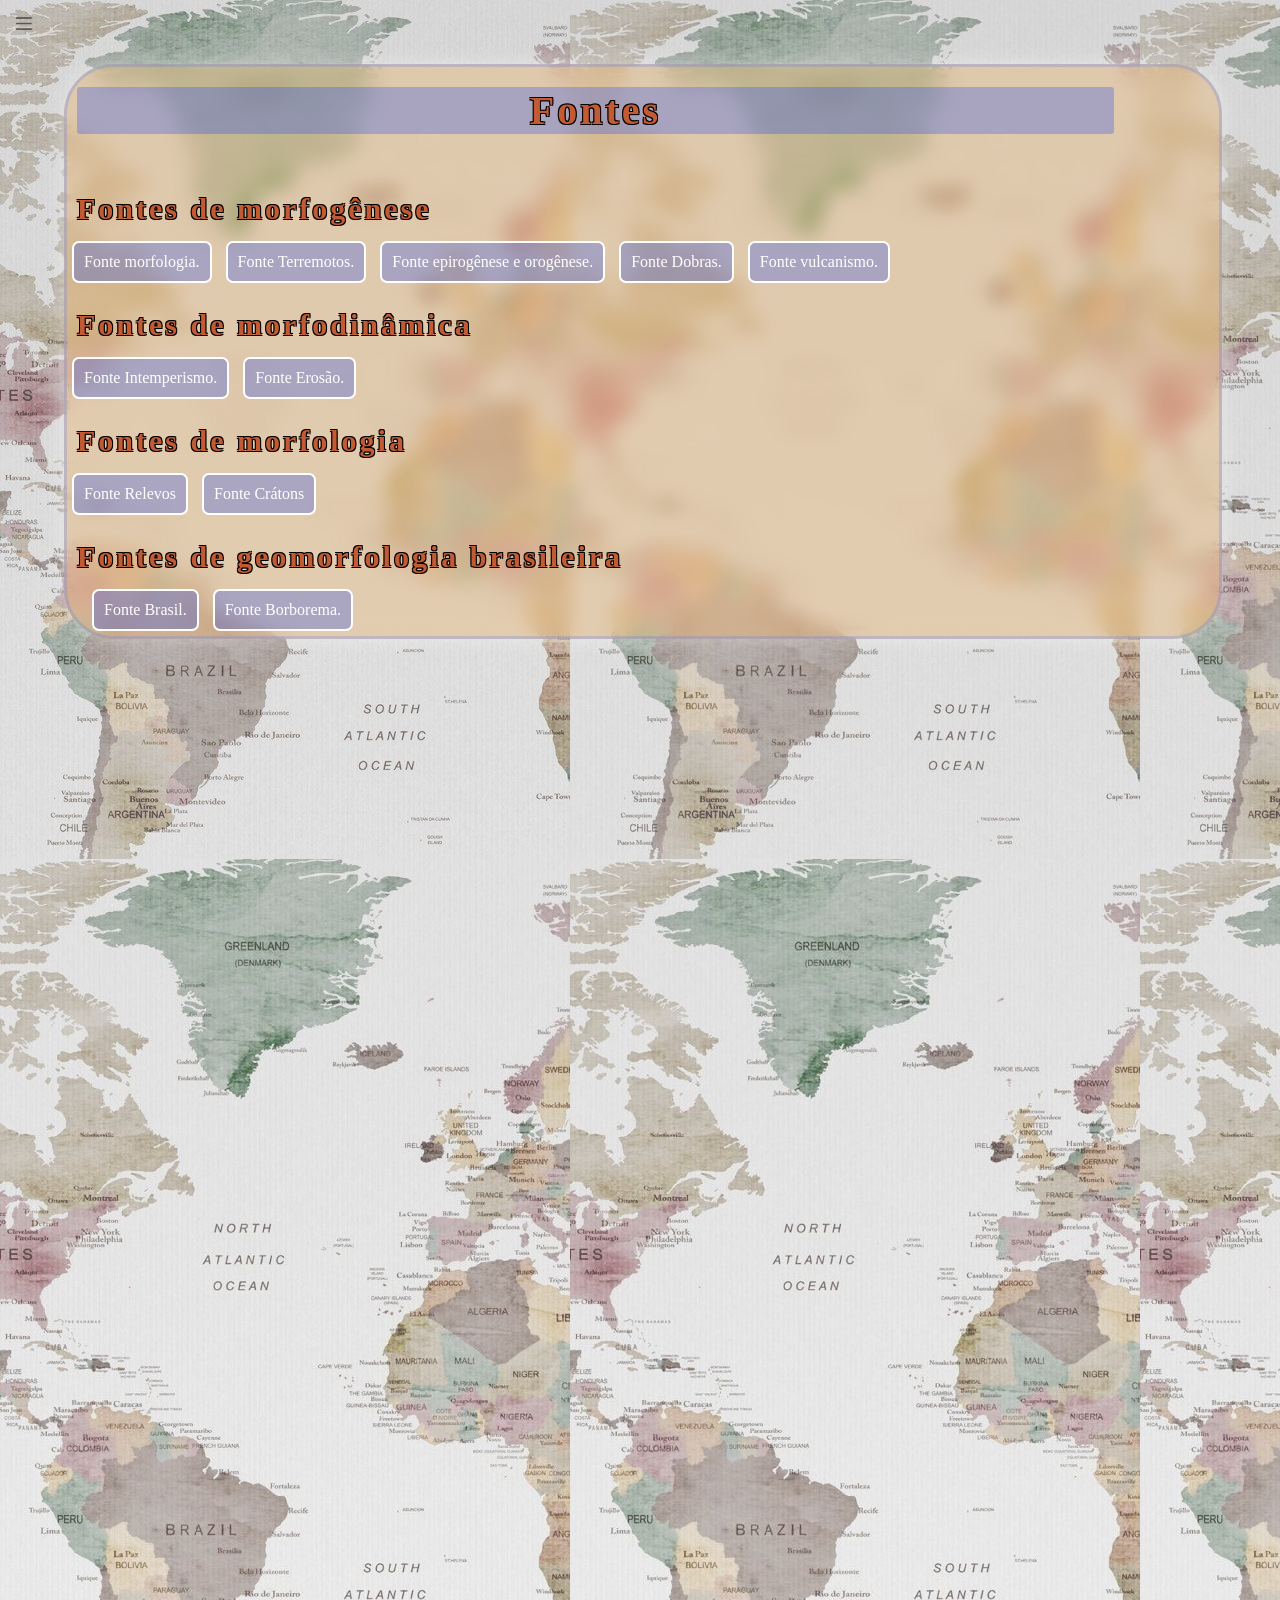
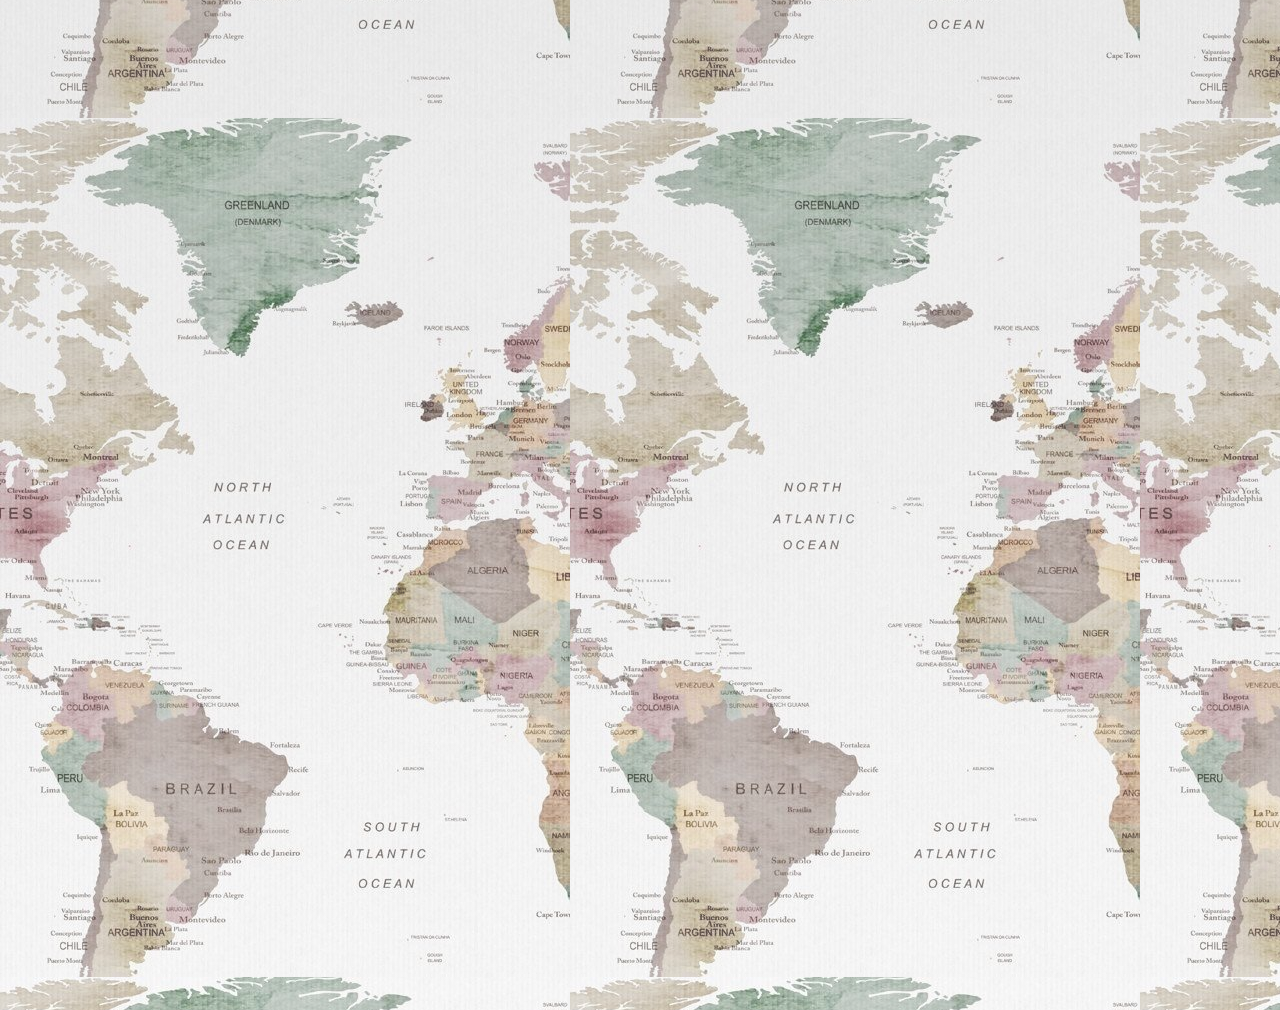
<file: fontes.html>
<!DOCTYPE html lang="pt-br">
<html>
<head>
     <title>Fontes</title>
   <meta charset="UTF-8">
   <meta http-equiv="X-UA-Compatible" content="IE-edge">
   <meta name="viewport" content="width=device-width, initial-scale=1.0">
   <meta name="description"  content="Resumo sobre os assuntos de geologia">
   <meta name="keywords" content="Geomorfologia do brasil, morfologia, morfodinamica, morfogenese">
   <meta name="author" content="1lLILO">
  
  <link rel="stylesheet" href="styles/style.css"/>
  
  <style>
    .confia{
      width:100%;
      height: 90dvh;
      margin-top: 10%;
      font-size: 100px;
      display:none;
      position:absolute;
      inset:0;
      background:white;
    }
    .titulo:hover ~ .confia{
      display:block;
    }
    .fundo{
      height: 290dvh;
    }
    @media(max-width:600px){
      .fundo{
        height: 130dvh;
      }
    }
    </style>
</head>
<body>
 
    <div class="fundo"></div>

    <nav class="overmenu">
        <input type="checkbox" class="menubase">
               
        <div class="menu">
            <img src="img/if.png" class="image" style="width:80px; margin: 5px 10px;">
            <div class="menu-in">
                <br>
                <a href="https://suap.ifbaiano.edu.br" class="linksmenu">Suap</a>
                <a href="#" class="linksmenu">Finalidade</a>
                <a href="#" class="linksmenu">Sobre nós</a>
                <a href="Meteorologia.html" class="linksmenu">Meteorologia</a>
<<<<<<< HEAD
=======
                <a href="hidrografia.html" class="linksmenu">Hidrografia</a>
>>>>>>> master
                <a href="index.html" class="linksmenu">Voltar ao Início</a>
            </div>
        </div>
    </nav>

    <div class="base">
        <h1 class="titulo"> Fontes </h1>

        <div class="confia"> CONFIA </div>
        
        <h2 class="subtitulo">Fontes de morfogênese</h2>
        <a href="https://share.google/w4YWLspJvpQGBhaLB" class="links" target="_blank">Fonte morfologia.</a>
        <a href="https://mundoeducacao.uol.com.br/geografia/terremotos.htm" class="links" target="_blank">Fonte Terremotos.</a>
        <a href="https://brasilescola.uol.com.br/geografia/epirogenese-orogenese.htm" class="links" target="_blank">Fonte epirogênese e orogênese.</a>
        <a href="https://share.google/fGpUm2BhRD78F2JIb" class="links" target="_blank">Fonte Dobras.</a>
        <a href="https://share.google/sLNPeSFsz298RASLh" class="links" target="_blank">Fonte vulcanismo.</a>
        
        <h2 class="subtitulo">Fontes de morfodinâmica</h2>
        <a href="https://share.google/MxedA6iZ0DrFK6tja" class="links">Fonte Intemperismo.</a>
        <a href="https://share.google/994Ix0D0xdaXj6AoJ" class="links">Fonte Erosão.</a>
        
        <h2 class="subtitulo">Fontes de morfologia</h2>
        <a href="https://share.google/fahqh9l8WnNA782J9" class="links">Fonte Relevos</a>
        <a href="https://share.google/wLjtx7p6BLQIGVChy" class="links">Fonte Crátons</a>
        
        <h2 class="subtitulo">Fontes de geomorfologia brasileira</h2>
        <a href="https://share.google/8KkDKs3QLDsAdHaFI" class="links" style="margin-left:25px;">Fonte Brasil.</a>
        <a href="https://share.google/rpfT9IVGTk7f1EuQO" class="links">Fonte Borborema.</a>
        
        
    </div>
</body>
</html>
</file>
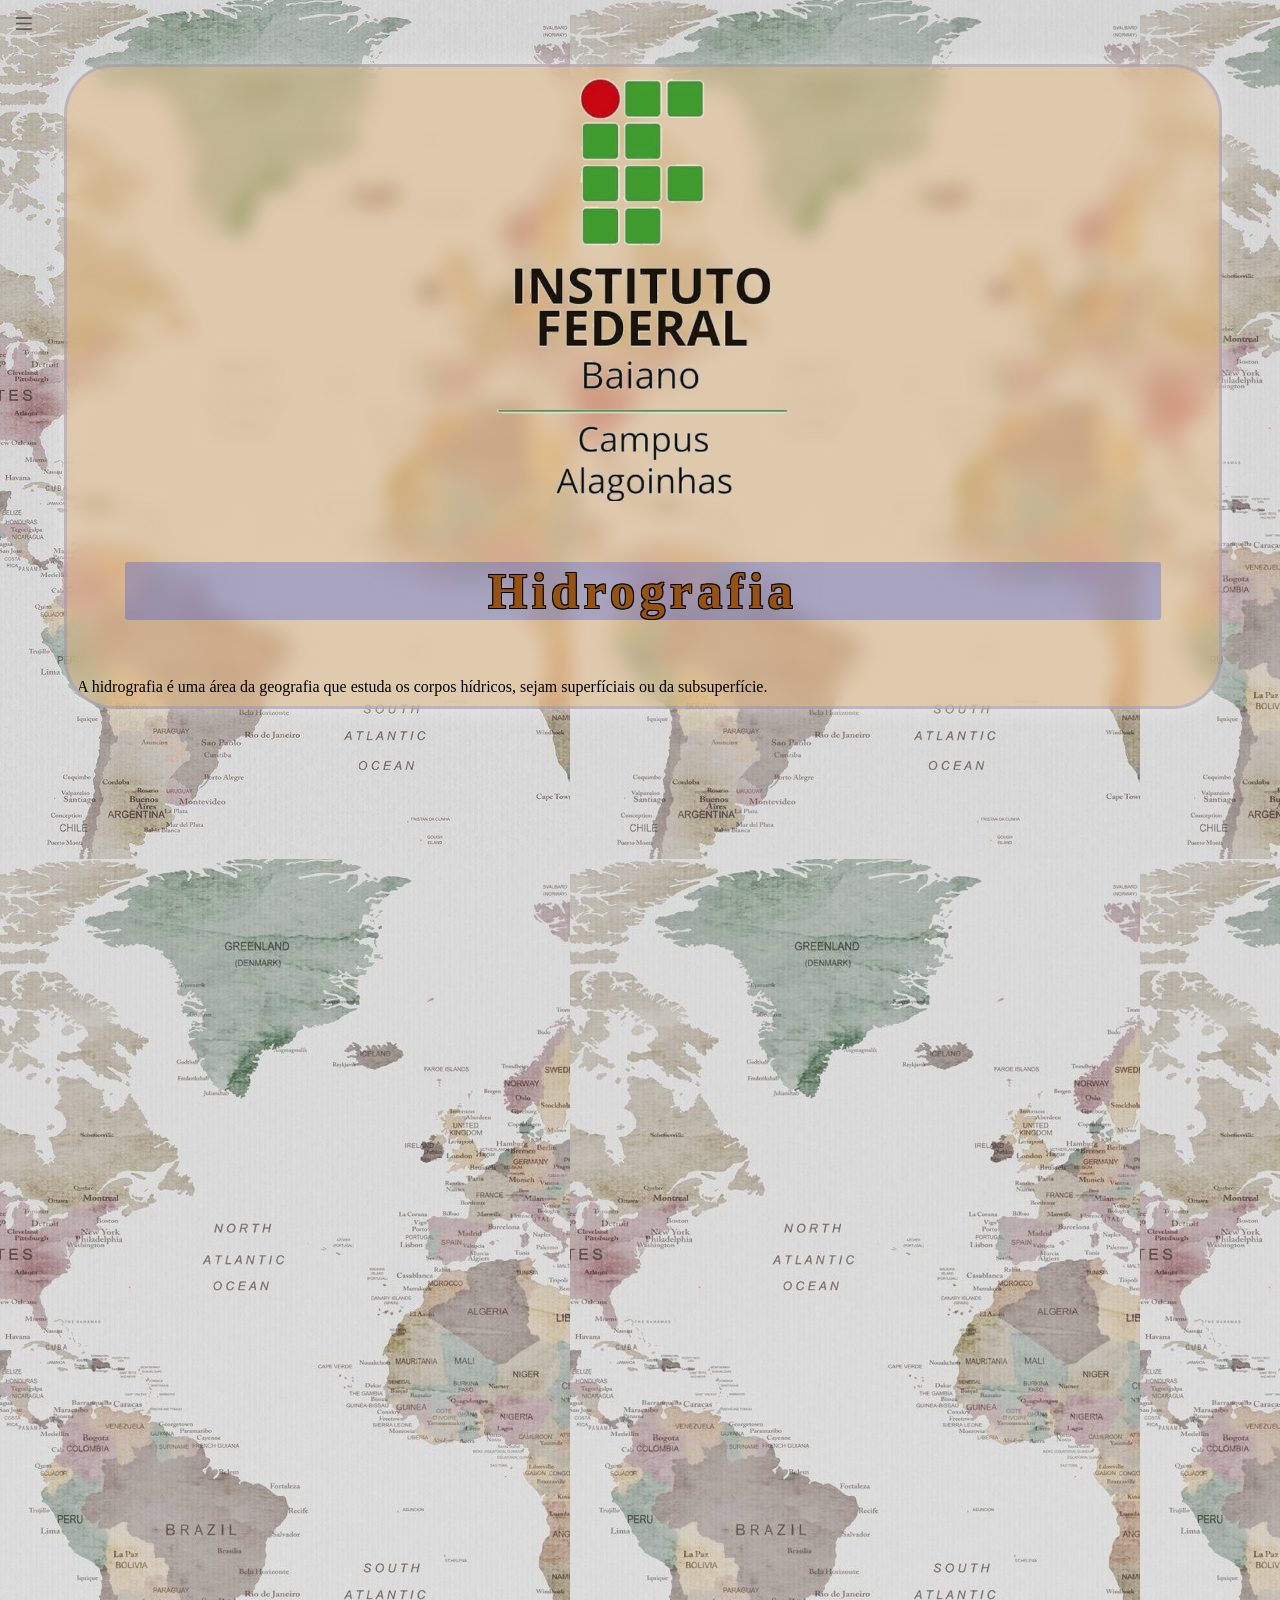
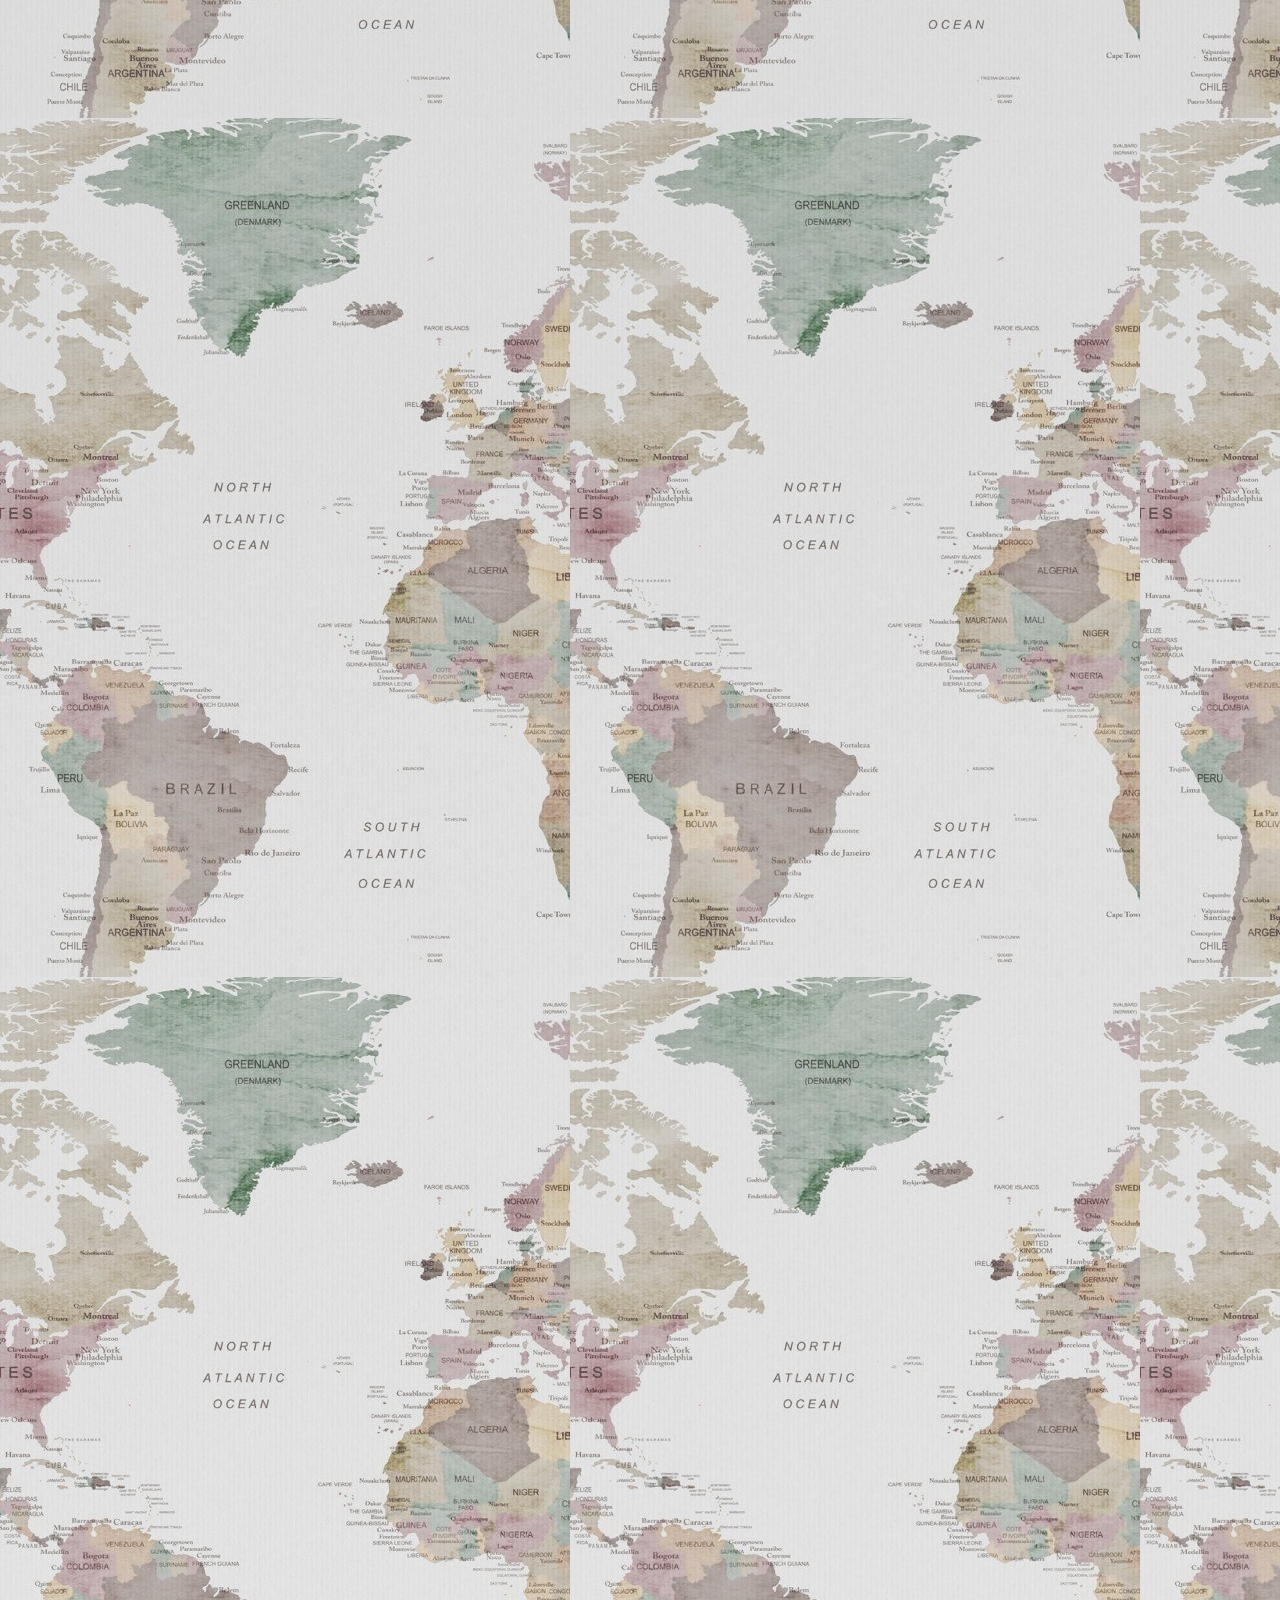
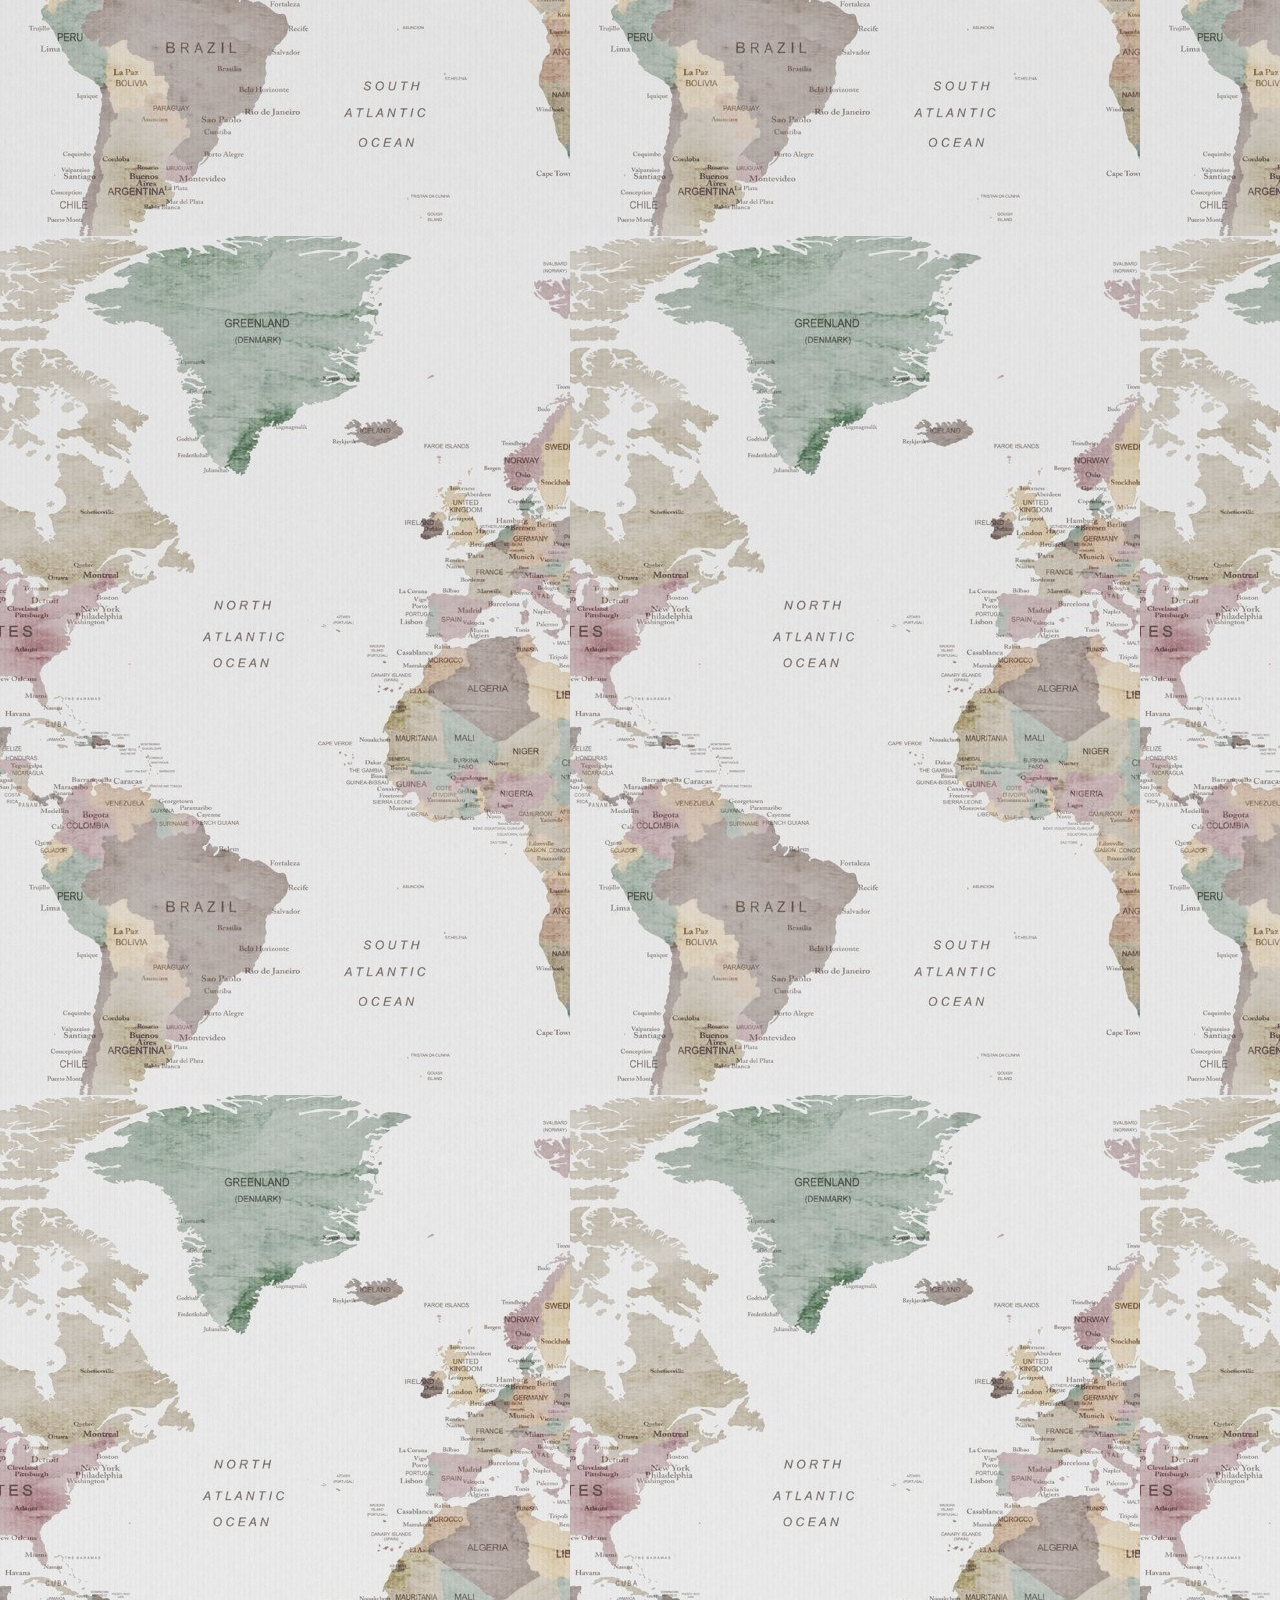
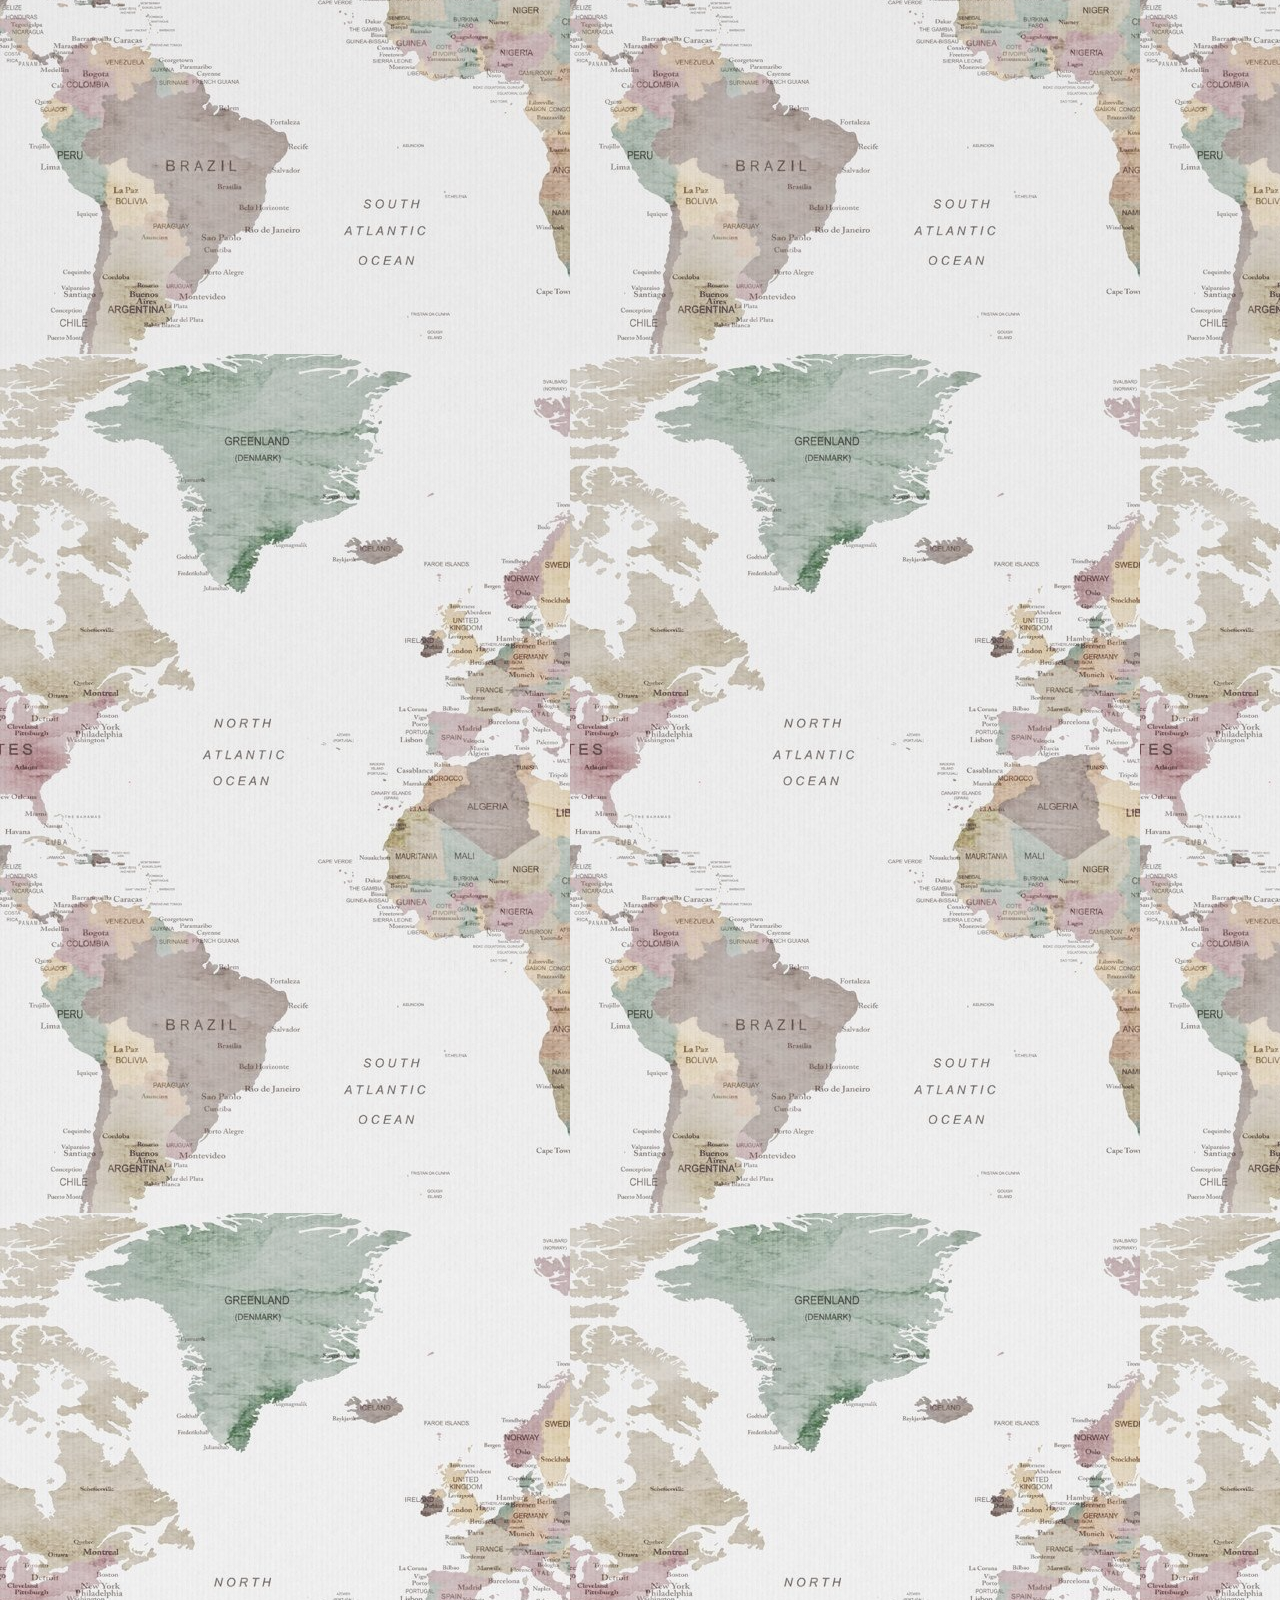
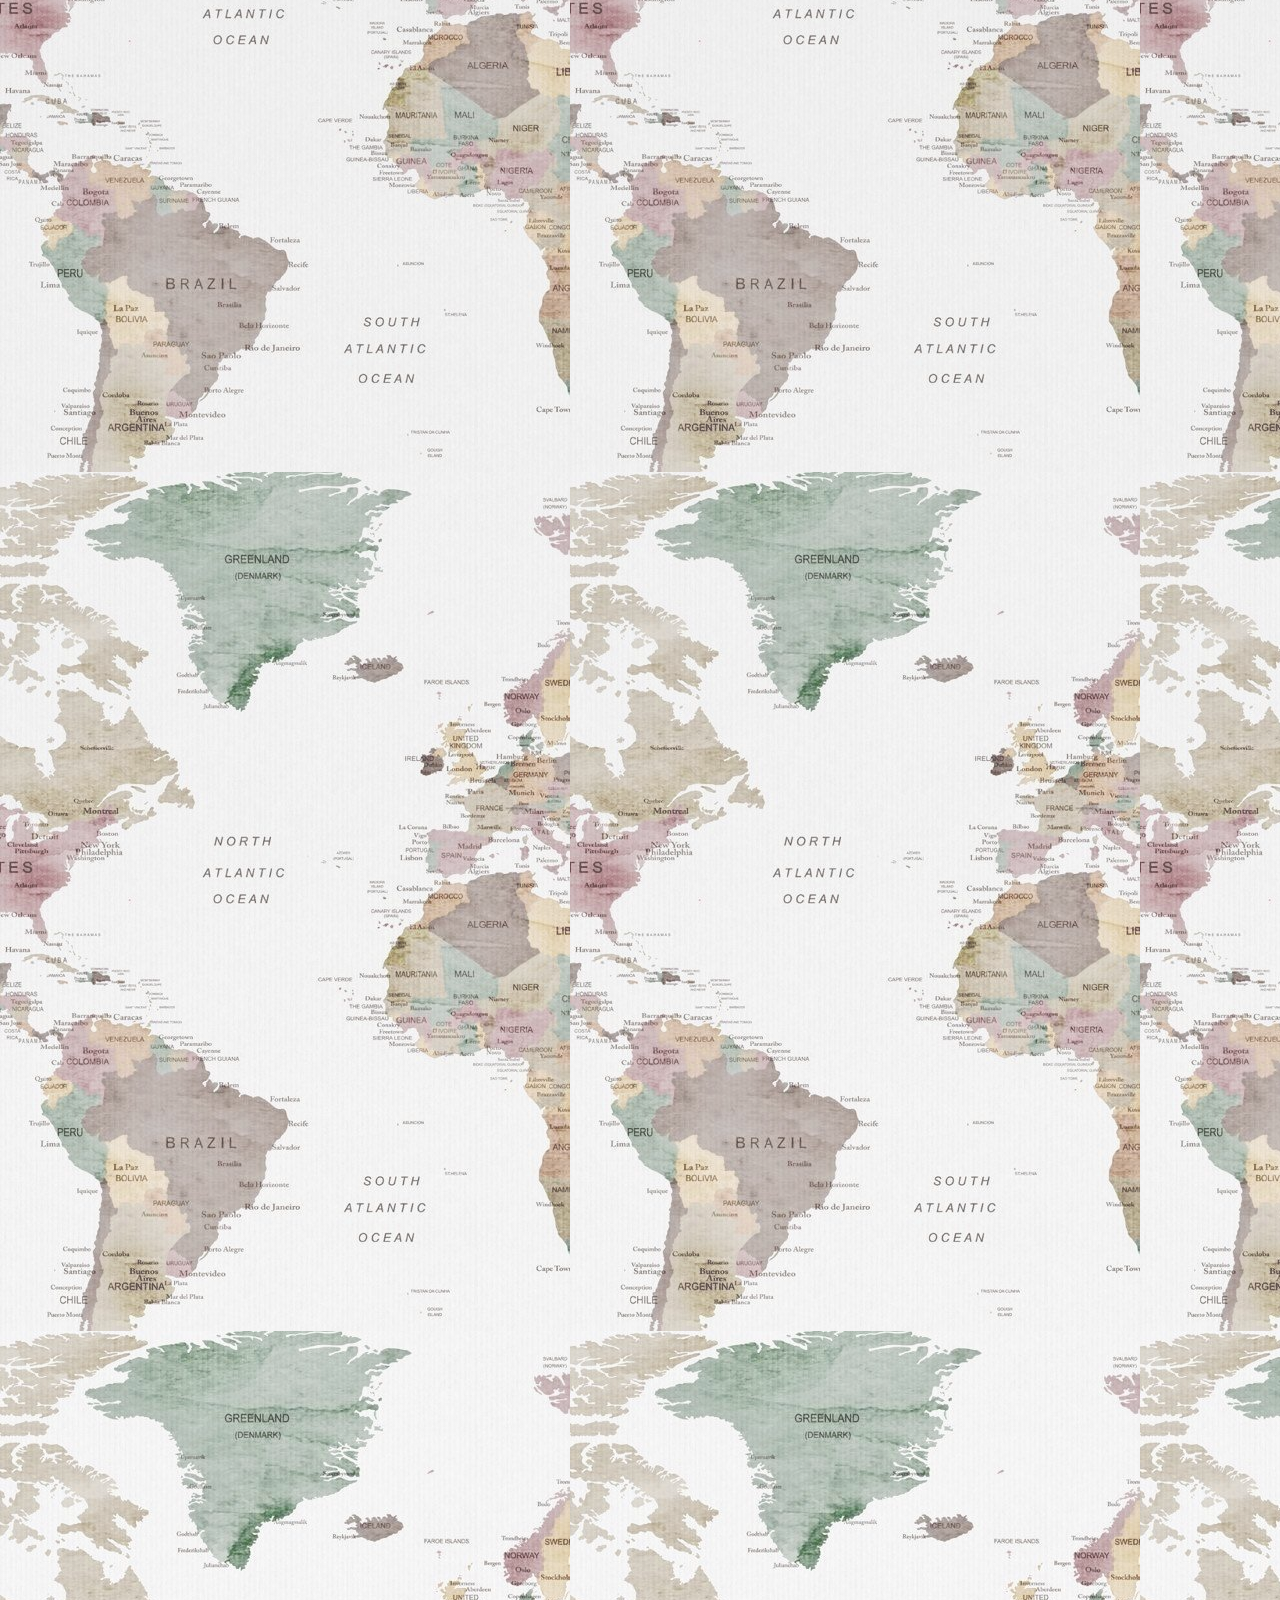
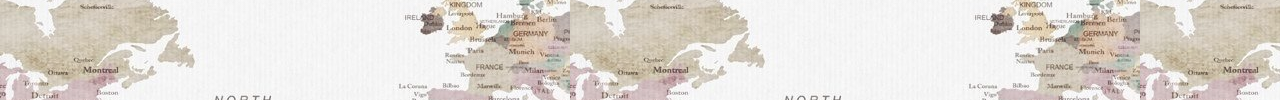
<file: hidrografia.html>
<!DOCTYPE html>

<html>
<head>
     <title>Hidrografia</title>
   <meta charset="UTF-8">
   <meta http-equiv="X-UA-Compatible" content="IE-edge">
   <meta name="viewport" content="width=device-width, initial-scale=1.0">
   <meta name="description"  content="Resumo sobre os assuntos de geologia">
   <meta name="keywords" content="Geomorfologia do brasil, morfologia, morfodinamica, morfogenese">
   <meta name="author" content="1lLILO">
  
  <link rel="stylesheet" href="styles/style.css"/>
</head>
<body>
  
  <div class="fundo"></div>
  
  <nav class="overmenu">
    <input type="checkbox" class="menubase">
               
    <div class="menu">
      <img src="img/if.png" class="image" style="width:80px; margin: 5px 10px;">
      <div class="menu-in">
        <br>
        <a href="https://suap.ifbaiano.edu.br" class="linksmenu">Suap</a>
        <a href="#" class="linksmenu">Finalidade</a>
        <a href="fontes.html" class="linksmenu">Fontes</a>
        <a href="#" class="linksmenu">Sobre nós</a>
        <a href="Meteorologia.html" class="linksmenu">Meteorologia</a>
        <a href="index.html" class="linksmenu">Voltar ao início</a>
        <input type="radio" name="abas" id="exemplo" class="abrir" style="display:block; margin:0 auto;">
      </div>
    </div>
  </nav>
  
  <header id="topo"class="base">
    <img src="img/if_full.png">
    <h1>
      Hidrografia
    </h1>
       
       <p>
            A hidrografia é uma área da
            geografia que estuda os corpos
            hídricos, sejam superfíciais ou
            da subsuperfície.
       </p>
  </header>
  
</body>
</html>
</file>
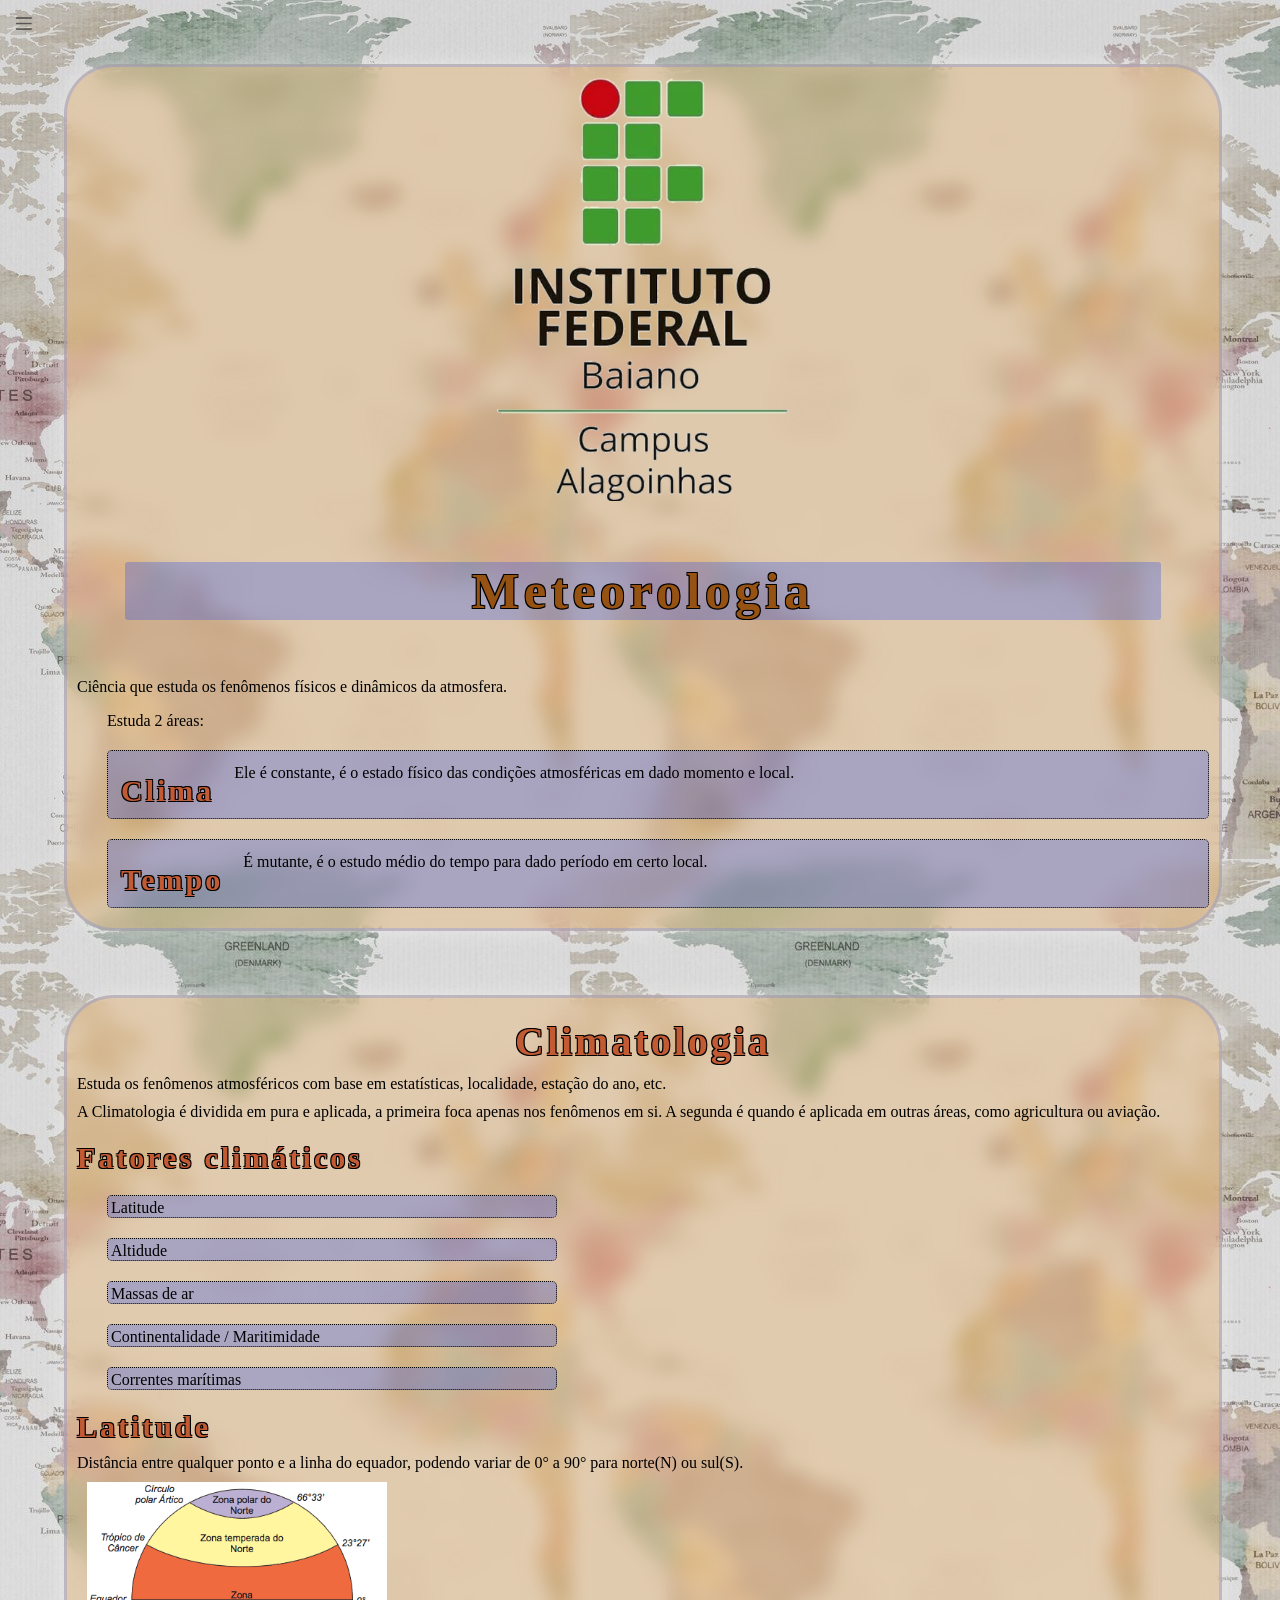
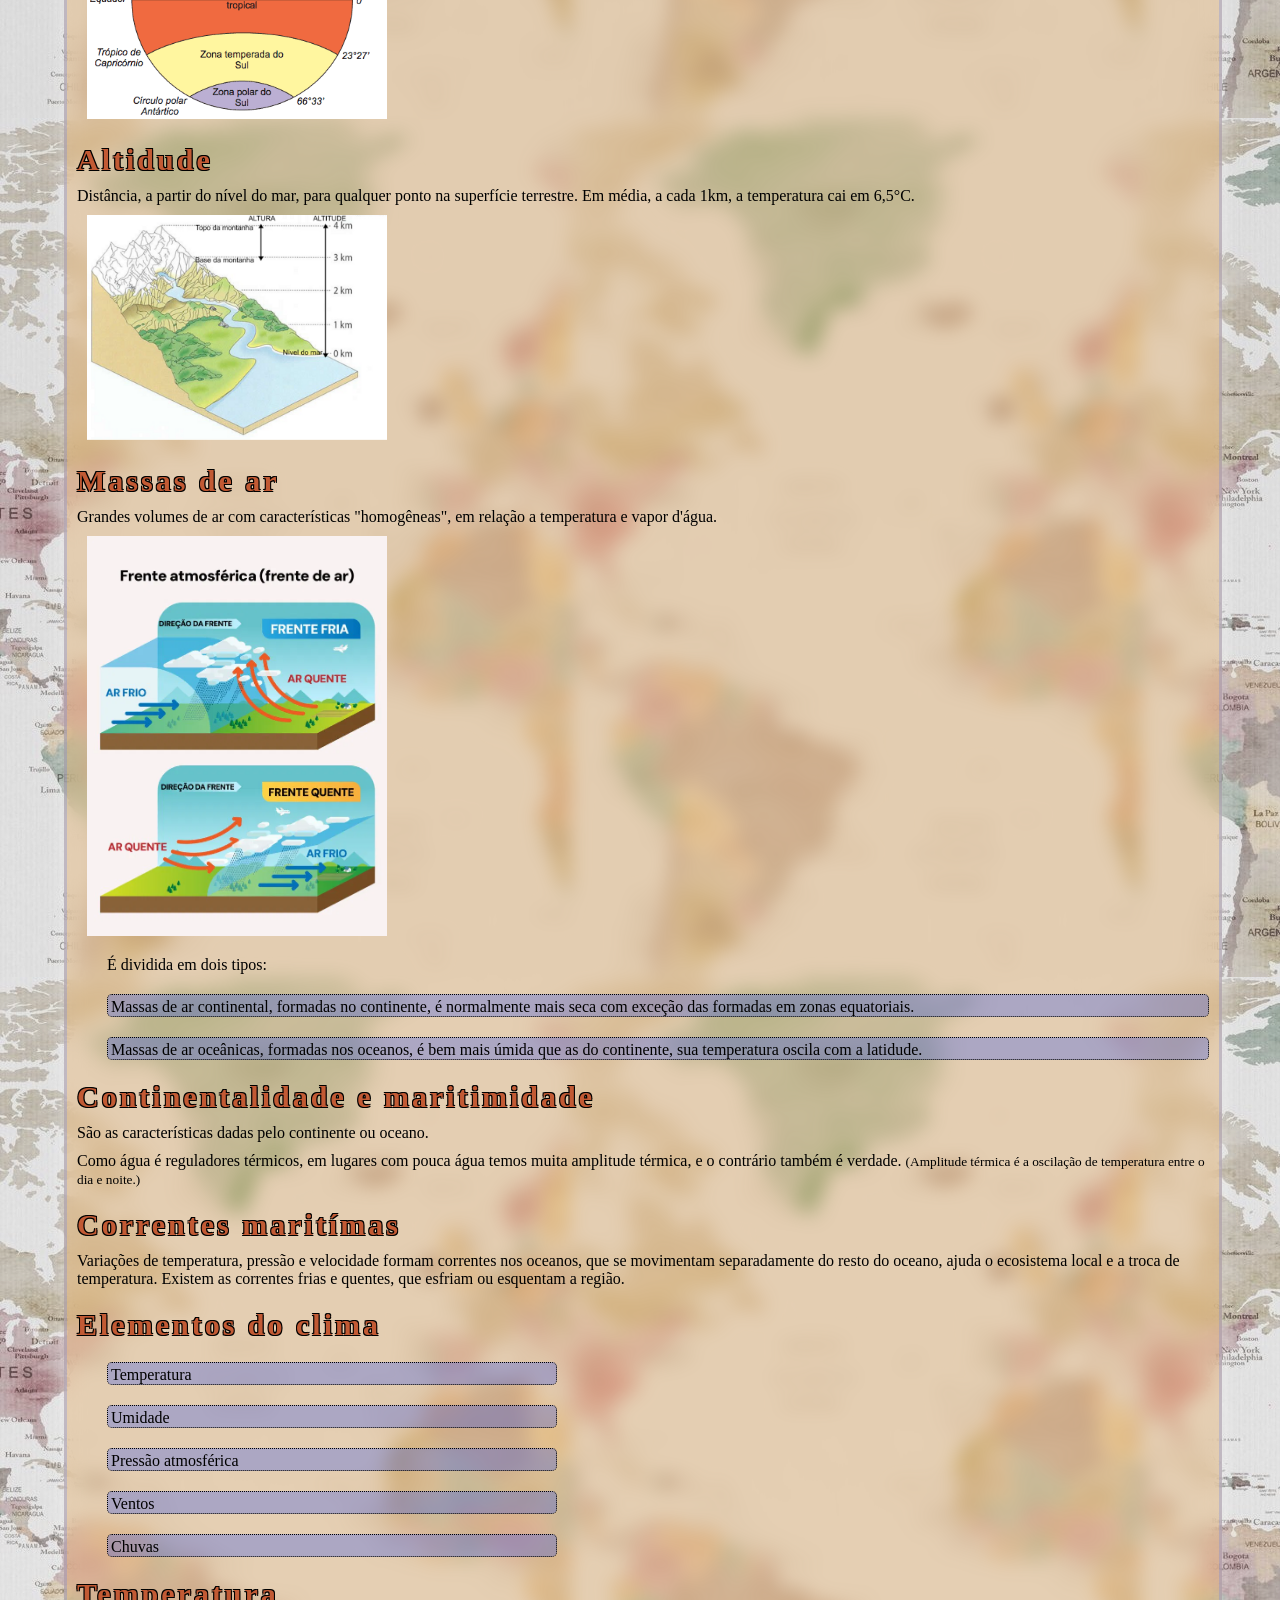
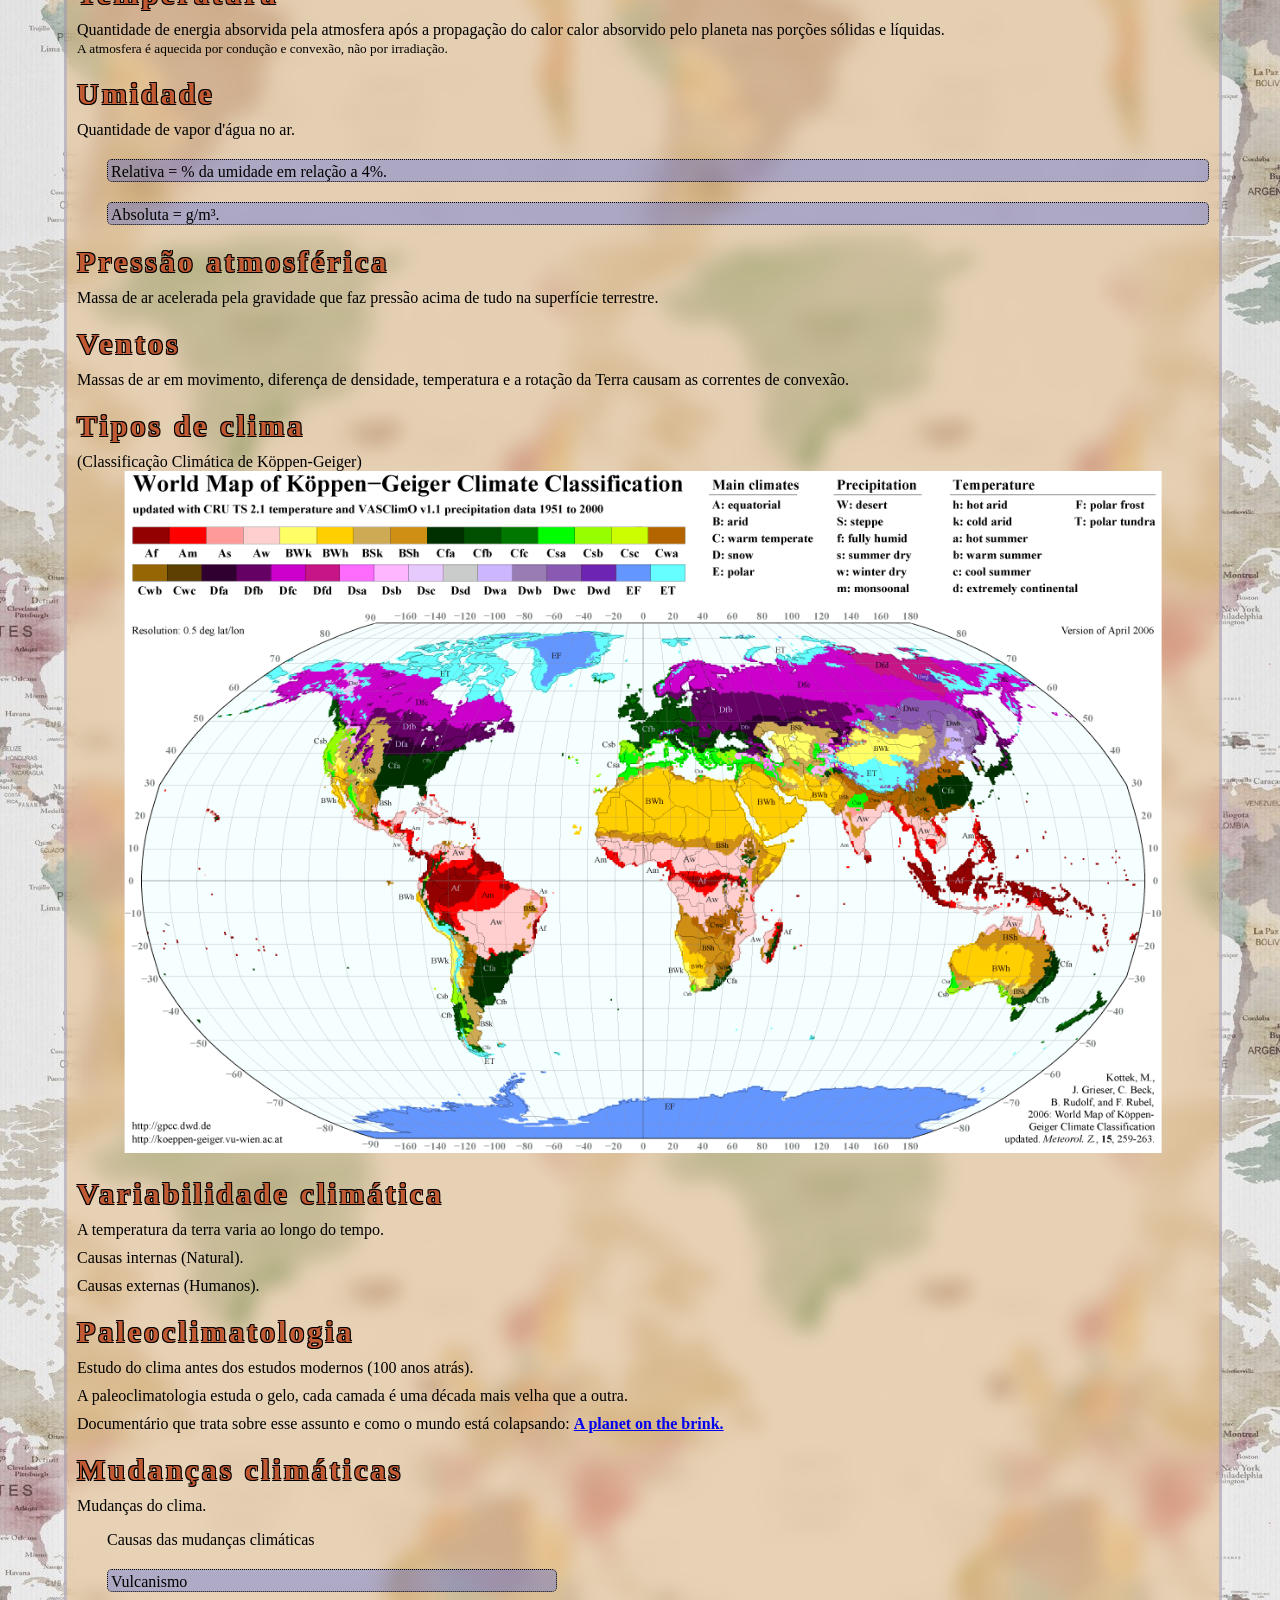
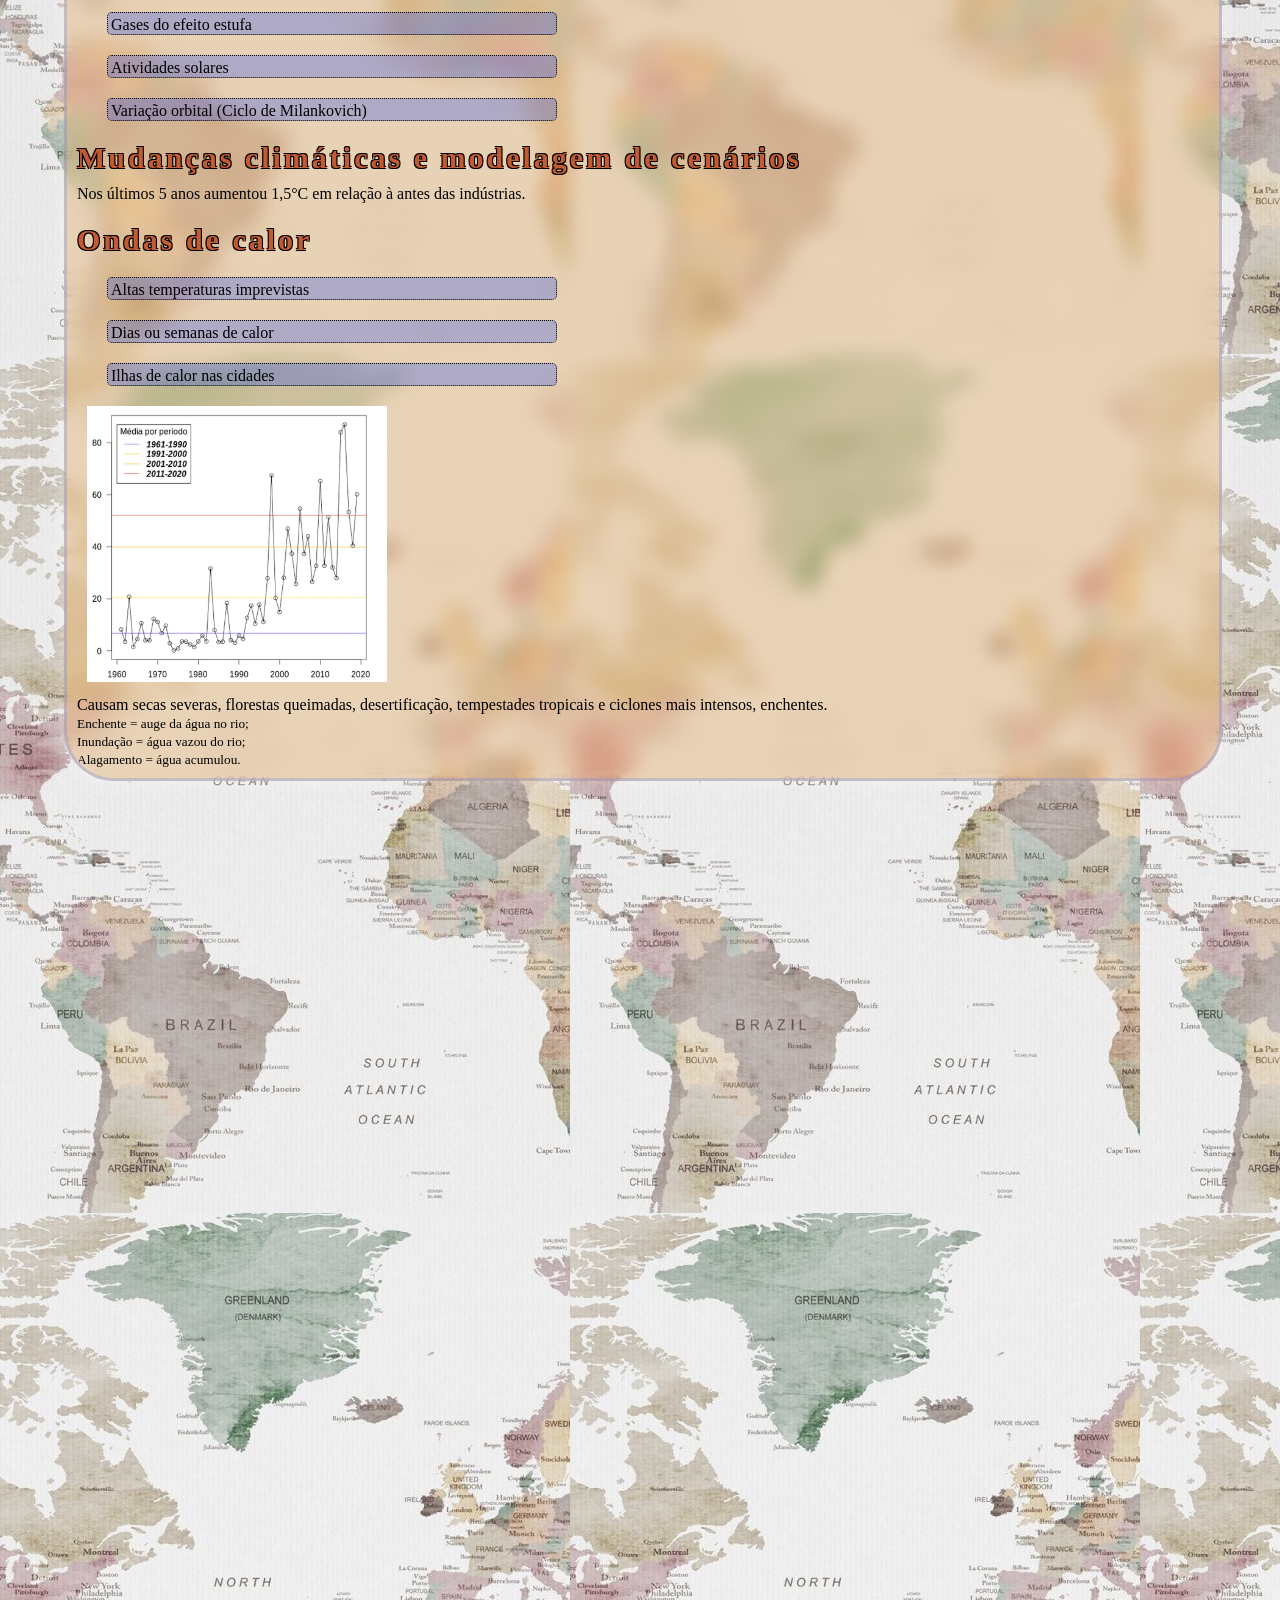
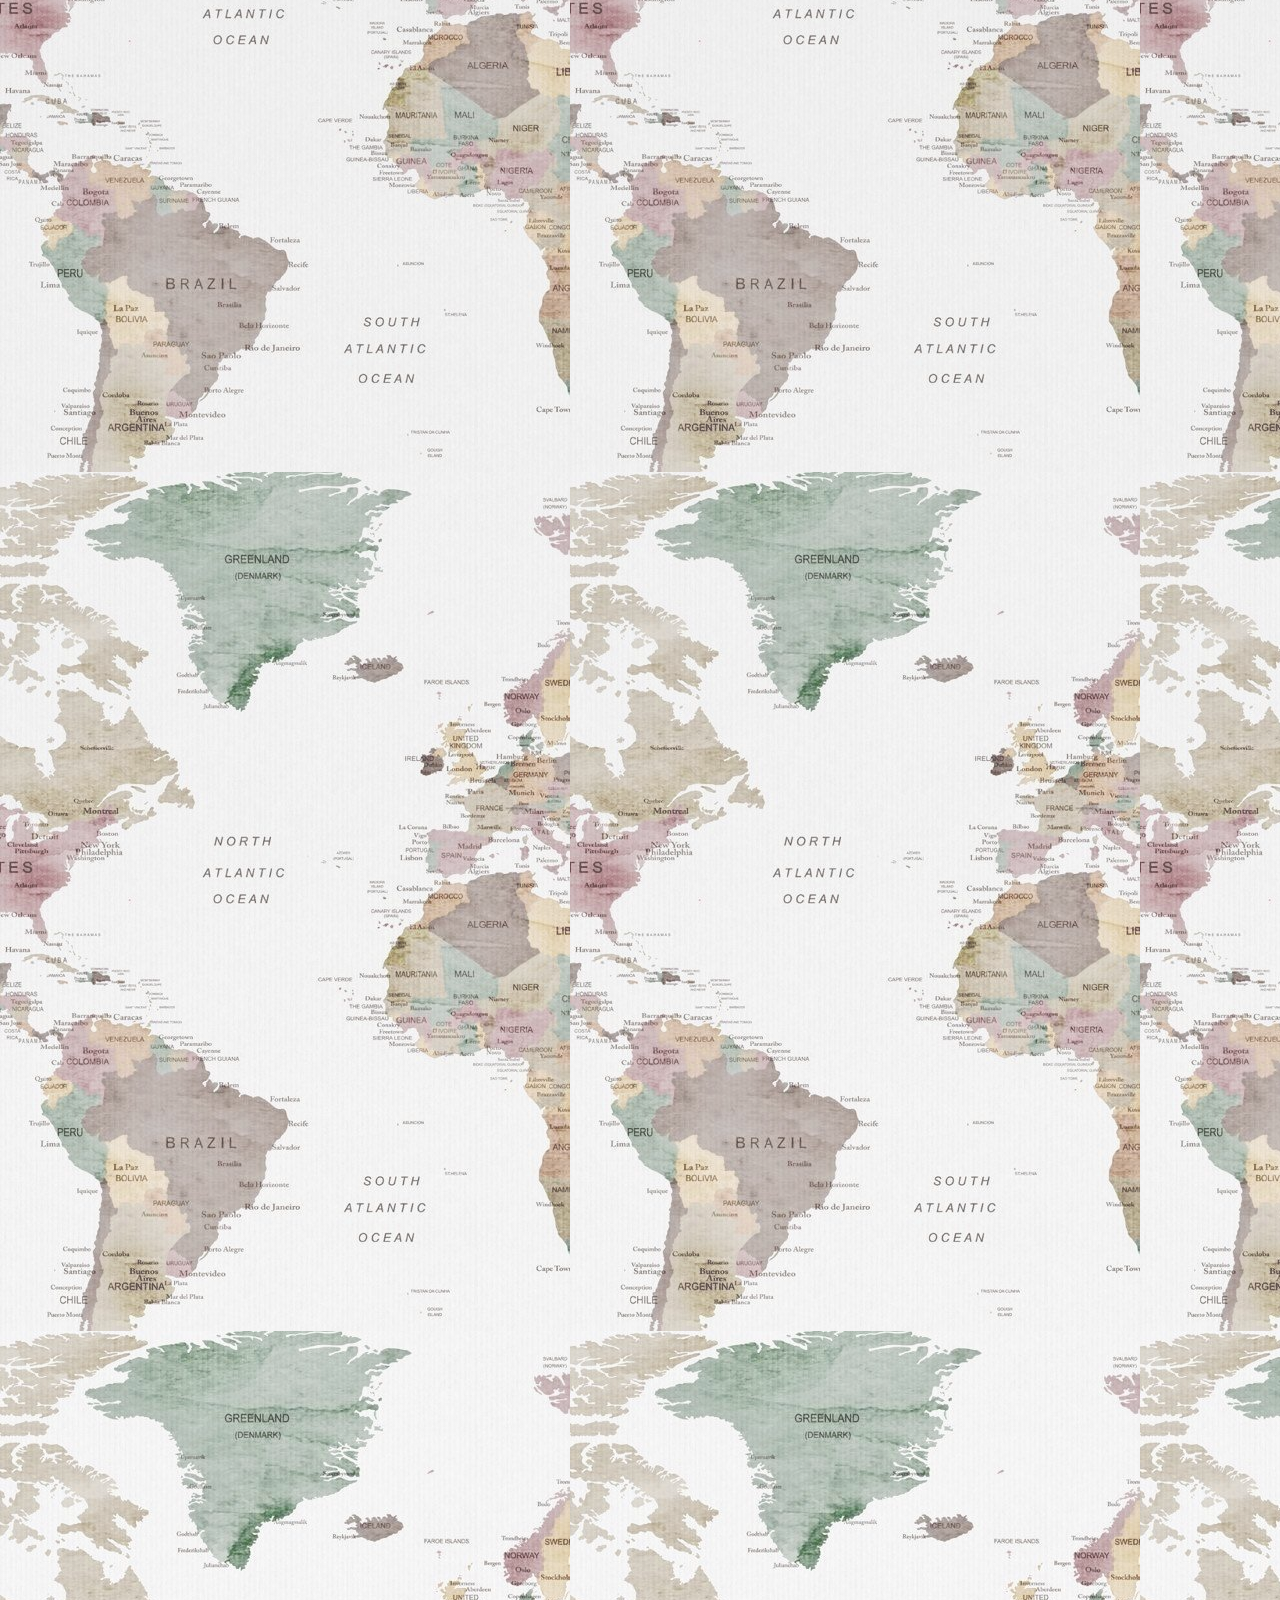
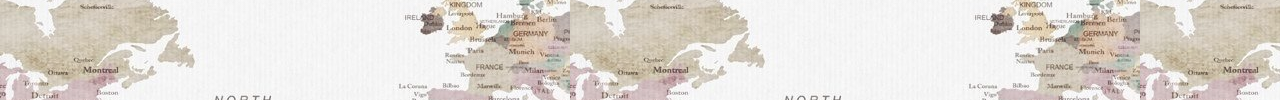
<file: Meteorologia.html>
<!DOCTYPE html>
<html lang="pt-br">
<head>
     <title>Geologia</title>
   <meta charset="UTF-8">
   <meta http-equiv="X-UA-Compatible" content="IE-edge">
   <meta name="viewport" content="width=device-width, initial-scale=1.0">
   <meta name="description"  content="Resumo sobre os assuntos de geologia">
   <meta name="keywords" content="Geomorfologia do brasil, morfologia, morfodinamica, morfogenese">
   <meta name="author" content="1lLILO">
  
  <link rel="stylesheet" href="styles/style.css"/>
</head>
<body>
     <div class="fundo"></div>
     
       <nav class="overmenu">
            <input type="checkbox" class="menubase">
               
            <div class="menu">
                <img src="img/if.png" class="image" style="width:80px; margin: 5px 10px;">
                <div class="menu-in">
                    <br>
                    <a href="https://suap.ifbaiano.edu.br" class="linksmenu">Suap</a>
                    <a href="#" class="linksmenu">Finalidade</a>
                    <a href="fontes.html" class="linksmenu">Fontes</a>
                    <a href="#" class="linksmenu">Sobre nós</a>
                    <a href="hidrografia.html" class="linksmenu">Hidrografia</a>
                    <a href="index.html" class="linksmenu">Voltar ao Início</a>
                </div>
            </div>
        </nav>
     
     
    <header id="topo"class="base">
        <img src="img/if_full.png">
          
        <h1>
            Meteorologia
        </h1>

        <p>
            Ciência que estuda os fenômenos físicos e dinâmicos da atmosfera.
        </p>

        <ul>Estuda 2 áreas:

            <li>
                <h2 class="subtitulo">Clima</h2>
                <p>
                    Ele é constante, é o estado físico das condições
                     atmosféricas em dado momento e local.
                </p>
            </li>

            <li>
                <h2 class="subtitulo">Tempo</h2>
                <p>
                    É mutante, é o estudo médio do tempo para dado período
                    em certo local.
                </p>
            </li>
        </ul>
    </header>

    <div  id="climatologia" class="base">
        <h2 class="titulo"> Climatologia </h2>

        <p>
            Estuda os fenômenos atmosféricos com base em estatísticas, localidade, estação do ano, etc.
        </p>
        
        <p>
            A Climatologia é dividida em pura e aplicada, a primeira foca apenas nos fenômenos em si. A segunda
            é quando é aplicada em outras áreas, como agricultura ou aviação.
        </p>

        
        <h2 class="subtitulo">Fatores climáticos</h2>

        <ul>
            <li class="listaCentralizada">Latitude</li>
            <li class="listaCentralizada">Altidude</li>
            <li class="listaCentralizada">Massas de ar</li>
            <li class="listaCentralizada">Continentalidade / Maritimidade</li>
            <li class="listaCentralizada">Correntes marítimas</li>
        </ul>

        <h2 class="subtitulo">Latitude</h2>

        <p>
            Distância entre qualquer ponto e a linha do equador, podendo variar de 0° a 90° para norte(N) ou sul(S).
        </p>

        <img class="imgLeft" src="img/zonasClimaticas.png">

        <h2 class="subtitulo"> Altidude </h2>

        <p>
            Distância, a partir do nível do mar, para qualquer ponto na superfície terrestre.
            Em média, a cada 1km, a temperatura cai em 6,5°C.
        </p>
        <img class="imgLeft" src="img/altitude.png">

        <h2 class="subtitulo"> Massas de ar </h2>

        <p>
            Grandes volumes de ar com características "homogêneas", em relação
            a temperatura e vapor d'água.
        </p>
        <img class="imgLeft"  src="img/frenteatmosferica.webp">

        <ul> É dividida em dois tipos: 

            <li>
                Massas de ar continental, formadas no continente, é normalmente mais seca
                com exceção das formadas em zonas equatoriais.
            </li>

            <li>
                Massas de ar oceânicas, formadas nos oceanos, é bem mais úmida que as do continente,
                sua temperatura oscila com a latidude.
            </li>

        </ul>

        <h2 class="subtitulo"> Continentalidade e maritimidade </h2>

        <p>
            São as características dadas pelo continente ou oceano.
        </p>

        <p>
            Como água é reguladores térmicos, em lugares com pouca água
            temos muita amplitude térmica, e o contrário também é verdade.
            <small>(Amplitude térmica é a oscilação de temperatura entre o dia e noite.)</small>
        </p>

        <h2 class="subtitulo"> Correntes maritímas </h2>

        <p>
            Variações de temperatura, pressão e velocidade formam correntes nos oceanos,
            que se movimentam separadamente do resto do oceano, ajuda o ecosistema local
            e a troca de temperatura. Existem as correntes frias e quentes, que esfriam
            ou esquentam a região.
        </p>

        <h2 class="subtitulo"> Elementos do clima </h2>

        <ul>
            <li class="listaCentralizada">Temperatura</li>
            <li class="listaCentralizada">Umidade</li>
            <li class="listaCentralizada">Pressão atmosférica</li>
            <li class="listaCentralizada">Ventos</li>
            <li class="listaCentralizada">Chuvas</li>
        </ul>

        <h2 class="subtitulo"> Temperatura </h2>

        <p>
            Quantidade de energia absorvida pela atmosfera após a propagação do calor
            calor absorvido pelo planeta nas porções sólidas e líquidas.
            <br>
            <small>A atmosfera é aquecida por condução e convexão, não por irradiação.</small>
        </p>

        <h2 class="subtitulo"> Umidade </h2>

        <p>
            Quantidade de vapor d'água no ar.
        </p>

        <ul>
            <li>
                Relativa = % da umidade em relação a 4%.
            </li>

            <li>
                Absoluta = g/m³.
            </li>
        </ul>

        <h2 class="subtitulo"> Pressão atmosférica </h2>

        <p>
            Massa de ar acelerada pela gravidade que faz pressão acima de tudo na superfície terrestre.
        </p>

        <h2 class="subtitulo"> Ventos </h2>

        <p>
           Massas de ar em movimento, diferença de densidade, temperatura e a rotação da Terra 
           causam as correntes de convexão.
        </p>

        <h2 class="subtitulo"> Tipos de clima </h2>
        <span> (Classificação Climática de Köppen-Geiger) </span>

        <img src="img/classificacaoclimatica.gif" style="width: 90%;">

        <h2 class="subtitulo"> Variabilidade climática </h2>

        <p> A temperatura da terra varia ao longo do tempo. </p>
        <p> Causas internas (Natural). </p>
        <p> Causas externas (Humanos). </p>

        <h2 class="subtitulo"> Paleoclimatologia </h2>

        <p>
            Estudo do clima antes dos estudos modernos (100 anos atrás).
        </p>

        <p>
            A paleoclimatologia estuda o gelo, cada camada é uma década mais velha que a outra.
        </p>

        <span> 
            Documentário que trata sobre esse assunto e como o mundo está colapsando: 
            <a href="https://iefworld.org/climate2025" target="_blank"><b>A planet on the brink.</b></a> 
        </span>

        <h2 class="subtitulo"> Mudanças climáticas </h2>

        <span>Mudanças do clima.</span>

        <ul>
            Causas das mudanças climáticas
            <li class="listaCentralizada">Vulcanismo</li>
            <li class="listaCentralizada">Gases do efeito estufa</li>
            <li class="listaCentralizada">Atividades solares</li>
            <li class="listaCentralizada">Variação orbital (Ciclo de Milankovich)</li>
        </ul>


        <h2 class="subtitulo"> Mudanças climáticas e modelagem de cenários </h2>

        <p>
            Nos últimos 5 anos aumentou 1,5°C em relação à antes das indústrias.
        </p>

        <h2 class="subtitulo"> Ondas de calor </h2>

        <ul>
            <li class="listaCentralizada">Altas temperaturas imprevistas</li>
            <li class="listaCentralizada">Dias ou semanas de calor</li>
            <li class="listaCentralizada">Ilhas de calor nas cidades</li>
        </ul>

        <img class="imgLeft"  src="img/ondasdecalor.webp">

        <p>
            Causam secas severas, florestas queimadas, desertificação, tempestades tropicais
            e ciclones mais intensos, enchentes.
            <br>
            <small>
                Enchente = auge da água no rio;
                <br>
                Inundação = água vazou do rio;
                <br>
                Alagamento = água acumulou.
            </small>
        </p>
    </div>
</file>
<file: styles/style.css>
body{
  margin: 0px;
  padding: 0px;
}
.fundo{
  position: absolute;
  inset:0;
  width: 100%;
  height: 900dvh;
  z-index: -1;
  opacity: 0.7;
  background-size: contain;
  background: linear-gradient(to bottom, #00000030, #00000000), url("../img/fundo.jpg");
}
.base, .menu{
  background: #e8bb8480;
  border: #5977f040 solid 3px;
  border-radius: 50px;
  margin: 5%;
  width: 90%;
  backdrop-filter: blur(10px) saturate(200%);
  -webkit-backdrop-filter: blur(10px) saturate(200%);
  box-shadow: 0 0 20px rgba(255, 255, 255, 0.4);
  overflow: hidden;
}
.base img{
  width: clamp(100px, 40%, 300px);
  margin-left: 50%;
  transform: translate(-50%);
}

.overmenu{
  position:fixed;
  z-index: 100;
  top: 5px;
  left: 5px;
  width: 30%;
}
.menubase{
  position: absolute;
  z-index: 10;
  top: 3px;
  left: 3px;
  appearance:none;
  width: 25px;
  height: 25px;
  cursor: pointer;
}
.menubase::after{
  position: absolute;
  content: "";
  background: url("../img/menu.png"), center ;
  background-size: contain;
  inset:0;
  border: rgba(255, 255, 255, 0.3);
  transition: 150ms;
}
.menubase:checked::after{
  background-image: url("../img/menu2.png");
}
.menubase:checked + .menu{
  display: block;
}
.menu{
  position: relative;
  z-index: 5;
  display: none;
  border: #5977f040 solid 1px;
  width: 100%;
  margin: 0;
  border-radius: 5px;
  background: rgba(255, 255, 255, 0.4);
}

.menu-in{
  display: flex;
  width: 100%;
  flex-flow: row wrap;
}
.linksmenu{
  position: relative;
  padding: 5px;
  text-decoration: none;
  color: white;
  margin: 5px;
  width: 100%;
}
.linksmenu:hover{
  background: #e8bb8480;
  text-decoration: underline;
}

p, h1, h2, span, li{
  margin: 10px;
}
h1{
  color:#965212;
  font-size: 50px;
  text-shadow: 1px 1px 0 black, -1px 1px 0 black, 1px -1px 0 black, -1px -1px 0 black;
  background: #0737f740;
  border-radius: 3px;
  letter-spacing: 5px;
  text-align: center;
  width: 90%;
  margin: 5%;
}
 .titulo, .subtitulo{
  color: #c25a34;
  font-size: 30px;
  text-shadow: 1px 1px 0 black, -1px 1px 0 black, 1px -1px 0 black, -1px -1px 0 black;
  letter-spacing: 3px;
  margin-top: 20px;
  margin-left: 10px;
}
.titulo{
  font-size: 40px;
  text-align: center;
}

.links{
  position: relative;
  display: inline-block;
  background: #0737f740;
  border: white 2px solid;
  border-radius: 7px;
  padding: 10px;
  text-decoration: none;
  color: white;
  margin: 5px;
}
.links:hover{
  background: #42597d;
  text-decoration: underline;
  padding: 8px;
}

.imagens{
  max-width: 50%;
  height: auto;
  margin: 3px;
}
.imagem{
  max-width: 250px;
  height: auto;
  margin: 3px;
}
.image{
  float: right;
  width: 200px;
  height: auto;
  margin: 3px;
}
.base .imgLeft{
  margin-left: 20px;
  transform: translate(0);
}

li{
  display: flex;
  align-items: flex-start;
  padding: 5px;
  margin: 20px 0px;
}

.listaCentralizada{
  text-align: center;
  width: clamp(200px, 40%, 500px);
}

#lista-baixo li span{
  max-width: 250px;
}
#lista-baixo{
  flex-wrap: wrap;
}

.block{
  display: block;
}
video{
  margin: 5%;
}
.base li{
  background: #0737f740;
  border-radius: 5px;
  border: black dotted 1px;
  padding: 3px 0px 0px 3px;
  margin-right: 10px;
}
#morfologia li h2{
  display: block;
  flex: none;
  width: 100%;
}
#morfologia li{
  flex-wrap: wrap;
}
#morfologia img{
  max-width: 90%;
  margin: 0px 0px 10px 10px;
}

#morfogenese, #morfodinamica, #morfologia{
  display: none;
}
.lista-inicio{
  flex-flow: row wrap;
  cursor: pointer;
}
.lista-inicio:hover{
  padding: 10px;
  background-color: #5977f040;
}
#abrir-morfoge:checked ~ #morfogenese{
  display: block;
}

#abrir-morfodi:checked ~ #morfodinamica{
  display: block;
}
#abrir-morfolo:checked ~ #morfologia{
  display: block;
}
.abrir{
  appearance: none;
}
.carrossel-out{
  position:relative;
}
.carrossel{
  display: flex;
  flex-flow: row nowrap;
  overflow-x: scroll;
  scroll-behavior: smooth;
  scroll-snap-type: x mandatory;
  scroll-marker-group: after;
}
.carrossel::scroll-marker-group{
  display: flex;
  justify-content: center;
  gap: 30px;
}
.card::scroll-marker{
  content: '';
  width: 10px;
  height: 10px;
  background: #e8bb84;
  border-radius: 50%;
  border: #5977f0b0 solid 1px;
}
.card::scroll-marker:target-current{
  background: #5977f0b0;
}
.card{
  flex: 0 0 370px;
  scroll-snap-align: start;
}
.card h2{
  top: 10px;
}
.carrossel::scroll-button(right), .carrossel::scroll-button(left){
  content: '→';
  position: absolute;
  top: 300px;
  background: #e8bb84;
  border-radius: 50%;
  padding: 10px;
  border: #5977f0b0 solid 1px;
  backdrop-filter: blur(10px) saturate(200%);
  -webkit-backdrop-filter: blur(10px) saturate(200%);
  box-shadow: 0 0 20px rgba(255, 255, 255, 0.4);
  cursor: pointer;
}
.carrossel::scroll-button(left){
  content: '←';
  left:0px;
}
.carrossel::scroll-button(right){
  right: 0;
}
.carrossel::scroll-button(right):disabled, .carrossel::scroll-button(left):disabled{
  opacity: 0.4;
}
</file>
